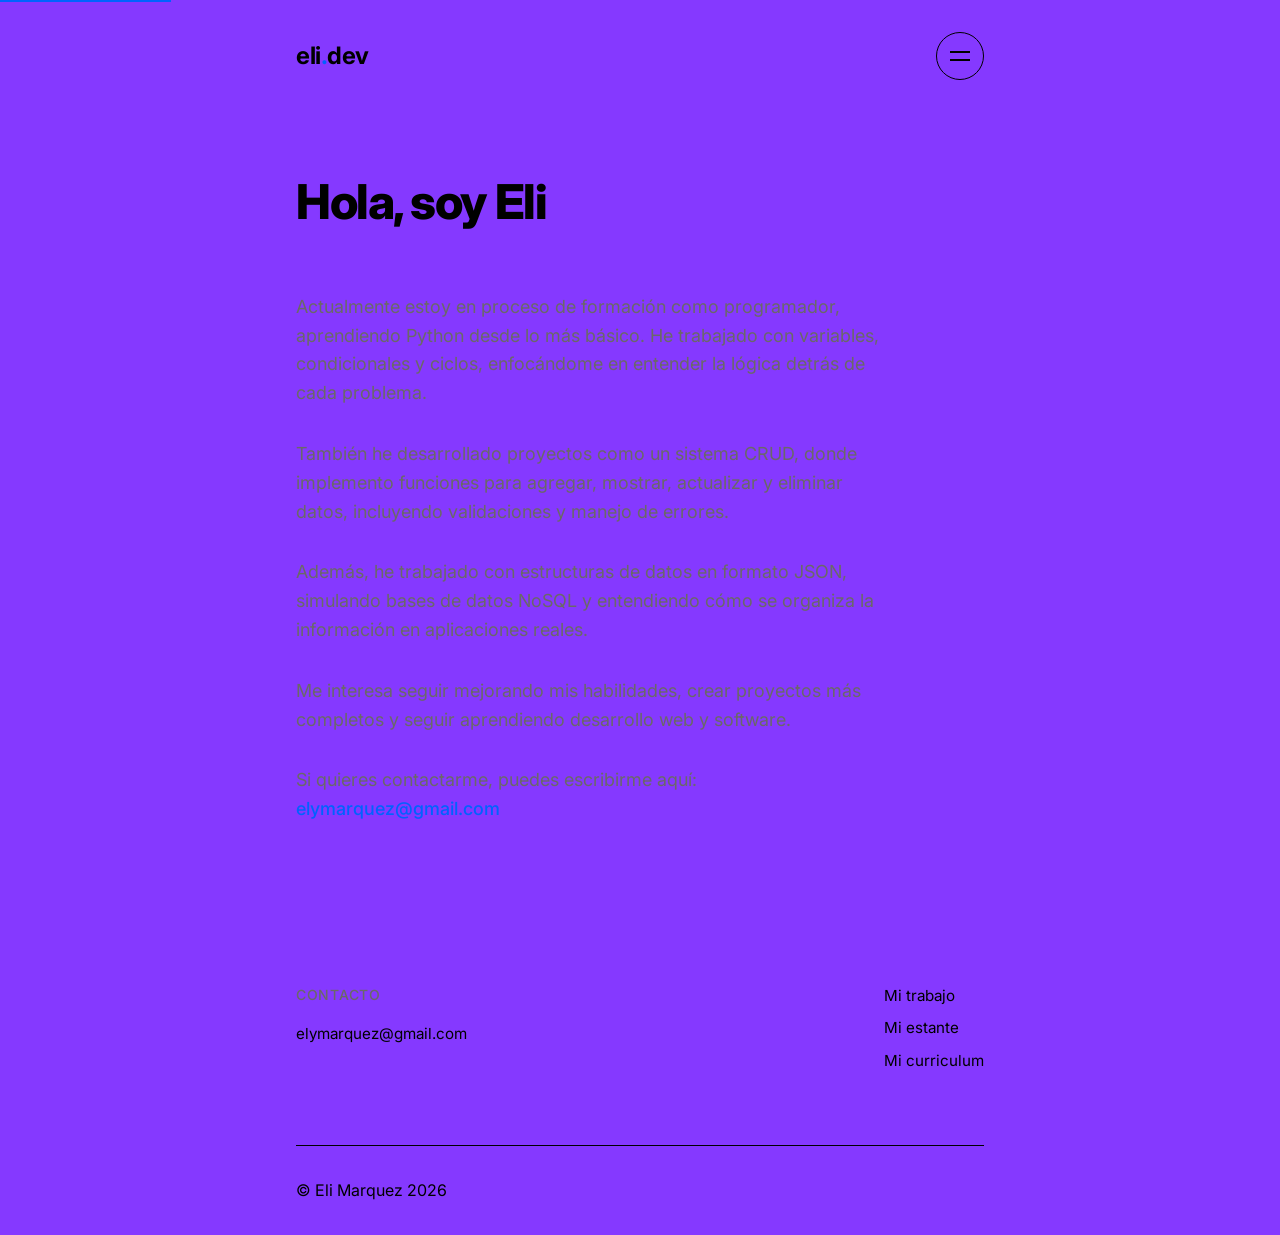
<file: olaolu1/index.html>
<!DOCTYPE html>
<html lang="es">
<head>
  <meta charset="UTF-8" />
  <meta name="viewport" content="width=device-width, initial-scale=1.0" />
  <title>Eli Marquez: Programador de Software</title>
  <meta name="description" content="Estudiante de programación en formación, enfocado en Python, lógica y desarrollo web." />
  
  <link rel="preconnect" href="https://fonts.googleapis.com" />
  <link rel="preconnect" href="https://fonts.gstatic.com" crossorigin />
  <link href="https://fonts.googleapis.com/css2?family=Inter:wght@400;500;600;700;800&display=swap" rel="stylesheet" />
  
  <link rel="stylesheet" href="css/index.css" />
  <link rel="stylesheet" href="css/styles.css" />
</head>
<body>

  <!-- Skip link -->
  <a href="#main" class="skip-link">Saltar al contenido</a>

  <!-- HEADER -->
  <header class="site-header">
    <a href="index.html" class="logo">eli<span>.</span>dev</a>
    <button class="hamburger" id="menuOpen">
      <span></span>
      <span></span>
    </button>
  </header>

  <!-- CONTACT OVERLAY -->
  <div class="contact-overlay" id="contactOverlay">
    <div class="contact-overlay-header">
      <a href="index.html" class="logo">eli<span>.</span>dev</a>
      <button class="close-btn" id="menuClose">
        <span></span>
        <span></span>
      </button>
    </div>

    <div class="contact-overlay-content">
      <div class="contact-group">
        <h3>Contacto</h3>
        <a href="mailto:elymarquez@gmail.com">elymarquez@gmail.com</a>
        <a href="#">Telegram (próximamente)</a>
      </div>

      <nav class="contact-nav">
        <a href="trabajo.html">Mi trabajo</a>
        <a href="estante.html">Mi estante</a>
        <a href="curriculum.html">Mi curriculum</a>
      </nav>
    </div>
  </div>

  <!-- MAIN -->
  <main id="main" class="main-content">
    <section class="intro-section">
      <h1 class="intro-heading">Hola, soy Eli</h1>

      <p class="intro-text">
        Actualmente estoy en proceso de formación como programador, aprendiendo Python desde lo más básico. 
        He trabajado con variables, condicionales y ciclos, enfocándome en entender la lógica detrás de cada problema.
      </p>

      <p class="intro-text">
        También he desarrollado proyectos como un sistema CRUD, donde implemento funciones para agregar, 
        mostrar, actualizar y eliminar datos, incluyendo validaciones y manejo de errores.
      </p>

      <p class="intro-text">
        Además, he trabajado con estructuras de datos en formato JSON, simulando bases de datos NoSQL 
        y entendiendo cómo se organiza la información en aplicaciones reales.
      </p>

      <p class="intro-text">
        Me interesa seguir mejorando mis habilidades, crear proyectos más completos y seguir aprendiendo 
        desarrollo web y software.
      </p>

      <p class="intro-text">
        Si quieres contactarme, puedes escribirme aquí:
        <a href="mailto:elymarquez@gmail.com">elymarquez@gmail.com</a>
      </p>
    </section>
  </main>

  <!-- FOOTER -->
  <footer class="site-footer">
    <div class="footer-top">
      <div class="footer-col">
        <h3>Contacto</h3>
        <a href="mailto:elymarquez@gmail.com">elymarquez@gmail.com</a>
      </div>

      <div class="footer-col">
        <a href="trabajo.html">Mi trabajo</a>
        <a href="estante.html">Mi estante</a>
        <a href="curriculum.html">Mi curriculum</a>
      </div>
    </div>

    <hr class="footer-divider" />

    <div class="footer-bottom">
      <p>&copy; Eli Marquez 2026</p>
    </div>
  </footer>

  <script src="script.js"></script>
</body>
</html>
</file>
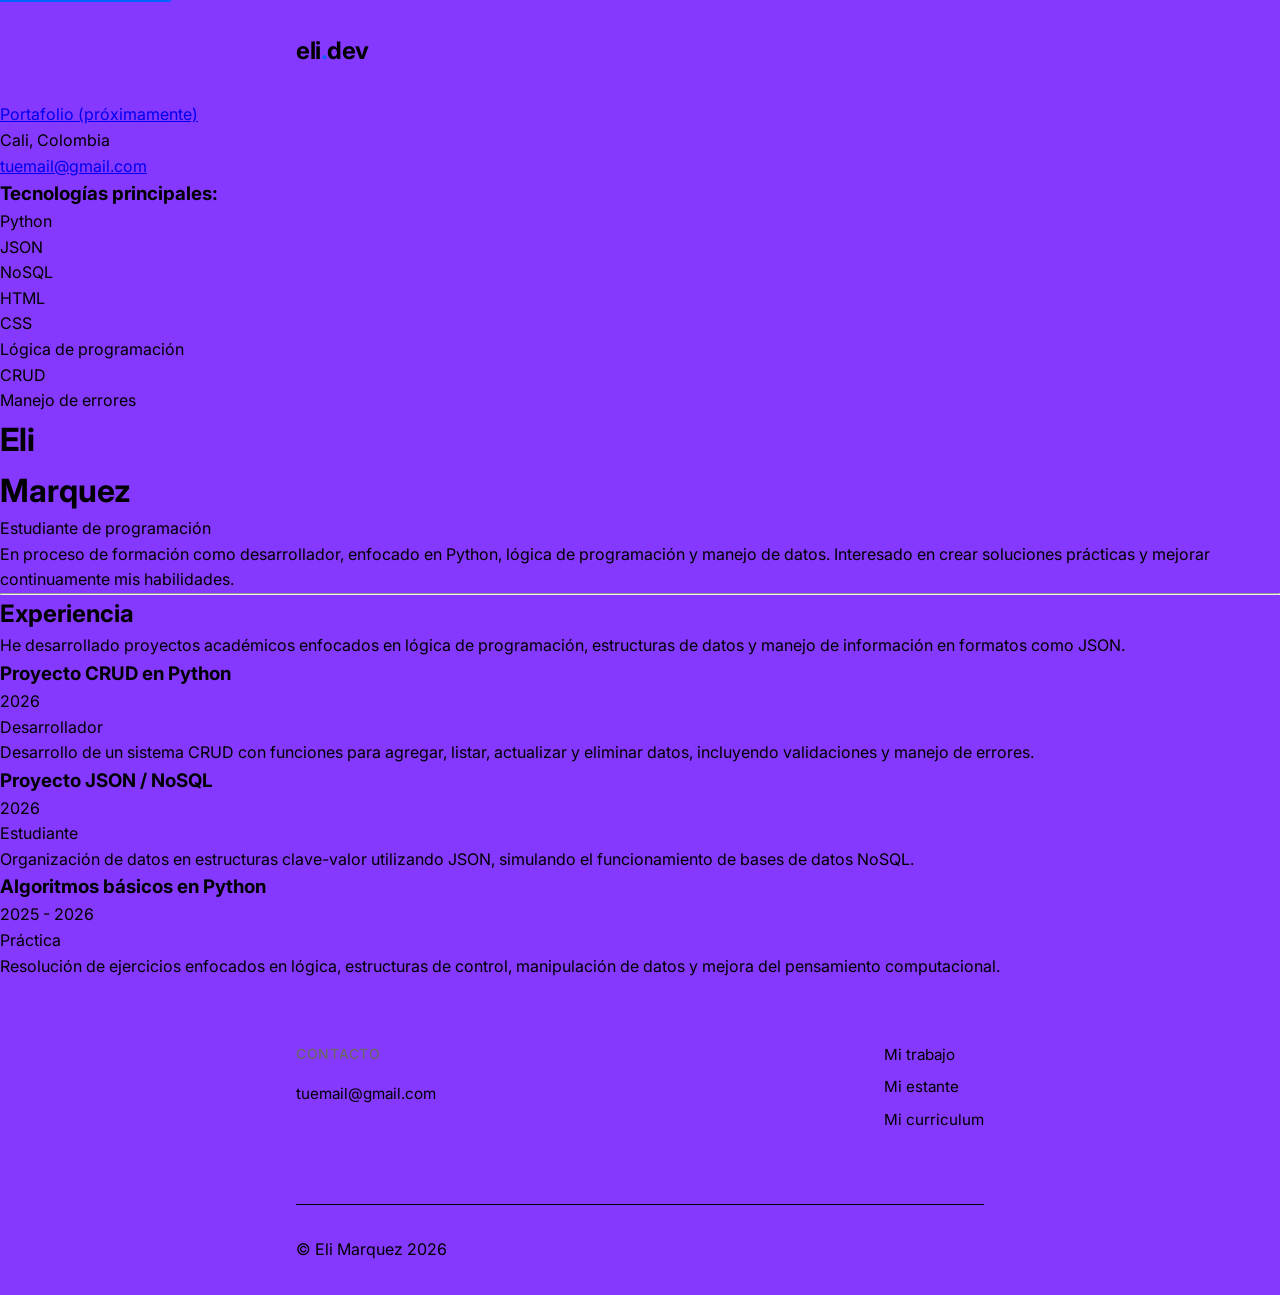
<file: olaolu1/curriculum.html>
<!DOCTYPE html>
<html lang="es">
<head>
  <meta charset="UTF-8" />
  <meta name="viewport" content="width=device-width, initial-scale=1.0" />
  <title>Curriculum - Eli Marquez</title>
  <link rel="preconnect" href="https://fonts.googleapis.com" />
  <link rel="preconnect" href="https://fonts.gstatic.com" crossorigin />
  <link href="https://fonts.googleapis.com/css2?family=Inter:wght@400;500;600;700;800&display=swap" rel="stylesheet" />
  <link rel="stylesheet" href="css/styles.css" />
  <link rel="stylesheet" href="css/curriculum.css" />
</head>
<body>

  <a href="#main" class="skip-link">Saltar al contenido</a>

  <!-- HEADER -->
  <header class="site-header" role="banner">
    <a href="index.html" class="logo">eli<span>.</span>dev</a>
  </header>

  <!-- MAIN -->
  <main id="main" class="resume-layout">

    <!-- SIDEBAR -->
    <aside class="resume-sidebar">
      <div class="resume-sidebar-group">
        <a href="#" class="resume-link">Portafolio (próximamente)</a>
        <p class="resume-location">Cali, Colombia</p>
        <a href="mailto:tuemail@gmail.com" class="resume-link">tuemail@gmail.com</a>
      </div>

      <div class="resume-sidebar-group">
        <h3 class="resume-sidebar-heading">Tecnologías principales:</h3>
        <ul class="resume-skills">
          <li>Python</li>
          <li>JSON</li>
          <li>NoSQL</li>
          <li>HTML</li>
          <li>CSS</li>
          <li>Lógica de programación</li>
          <li>CRUD</li>
          <li>Manejo de errores</li>
        </ul>
      </div>
    </aside>

    <!-- MAIN CONTENT -->
    <div class="resume-main">

      <!-- Name & title -->
      <h1 class="resume-name">Eli<br/>Marquez</h1>
      <p class="resume-title">Estudiante de programación</p>

      <p class="resume-bio">
        En proceso de formación como desarrollador, enfocado en Python,
        lógica de programación y manejo de datos. Interesado en crear
        soluciones prácticas y mejorar continuamente mis habilidades.
      </p>

      <hr class="resume-divider" />

      <!-- Experience -->
      <section class="resume-section">
        <h2 class="resume-section-title">Experiencia</h2>
        <p class="resume-section-intro">
          He desarrollado proyectos académicos enfocados en lógica de programación,
          estructuras de datos y manejo de información en formatos como JSON.
        </p>

        <div class="resume-entry">
          <div class="resume-entry-header">
            <h3>Proyecto CRUD en Python</h3>
            <span class="resume-entry-period">2026</span>
          </div>
          <p class="resume-entry-role">Desarrollador</p>
          <p class="resume-entry-desc">
            Desarrollo de un sistema CRUD con funciones para agregar,
            listar, actualizar y eliminar datos, incluyendo validaciones
            y manejo de errores.
          </p>
        </div>

        <div class="resume-entry">
          <div class="resume-entry-header">
            <h3>Proyecto JSON / NoSQL</h3>
            <span class="resume-entry-period">2026</span>
          </div>
          <p class="resume-entry-role">Estudiante</p>
          <p class="resume-entry-desc">
            Organización de datos en estructuras clave-valor utilizando JSON,
            simulando el funcionamiento de bases de datos NoSQL.
          </p>
        </div>

        <div class="resume-entry">
          <div class="resume-entry-header">
            <h3>Algoritmos básicos en Python</h3>
            <span class="resume-entry-period">2025 - 2026</span>
          </div>
          <p class="resume-entry-role">Práctica</p>
          <p class="resume-entry-desc">
            Resolución de ejercicios enfocados en lógica, estructuras de control,
            manipulación de datos y mejora del pensamiento computacional.
          </p>
        </div>

      </section>

    </div>
  </main>

  <!-- FOOTER -->
  <footer class="site-footer">
    <div class="footer-top">
      <div class="footer-col">
        <h3>Contacto</h3>
        <a href="mailto:tuemail@gmail.com">tuemail@gmail.com</a>
      </div>
      <div class="footer-col">
        <a href="#">Mi trabajo</a>
        <a href="#">Mi estante</a>
        <a href="#">Mi curriculum</a>
      </div>
    </div>
    <hr class="footer-divider" />
    <div class="footer-bottom">
      <p>&copy; Eli Marquez 2026</p>
    </div>
  </footer>

</body>
</html>
</file>
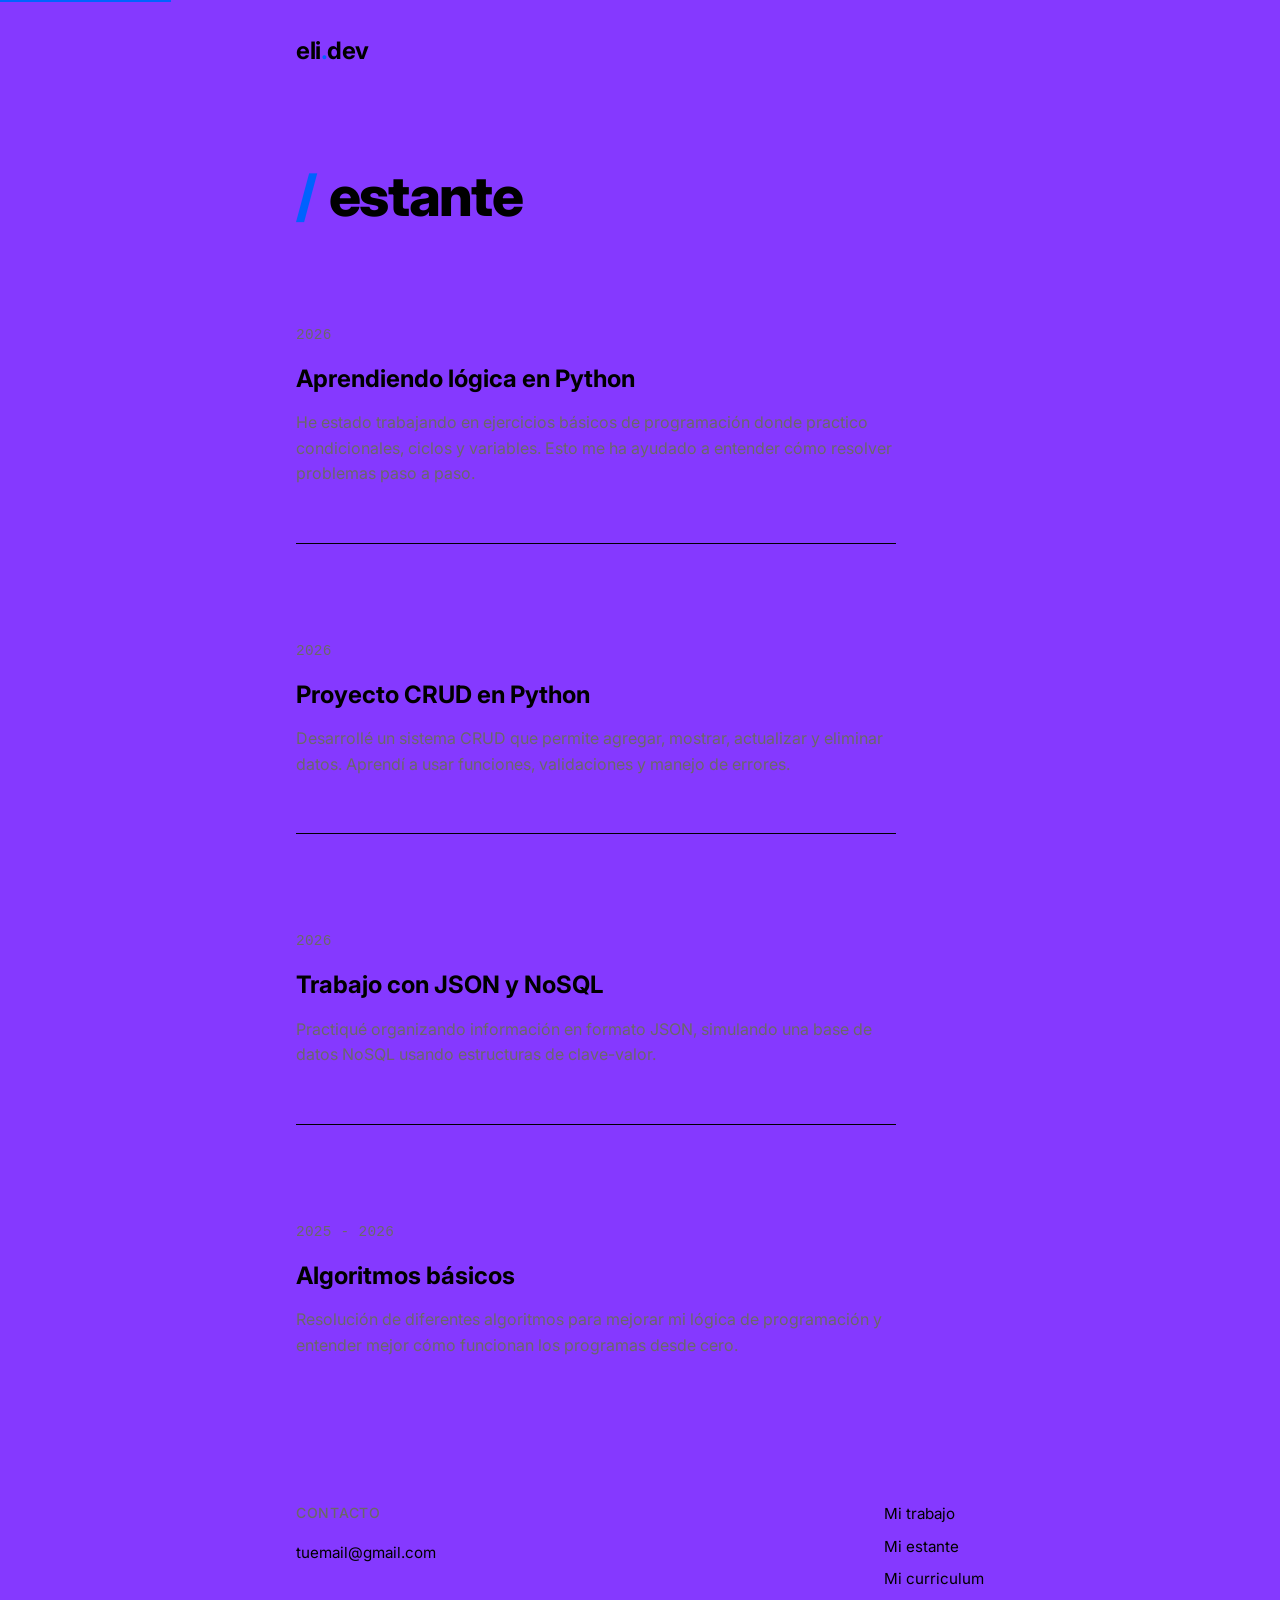
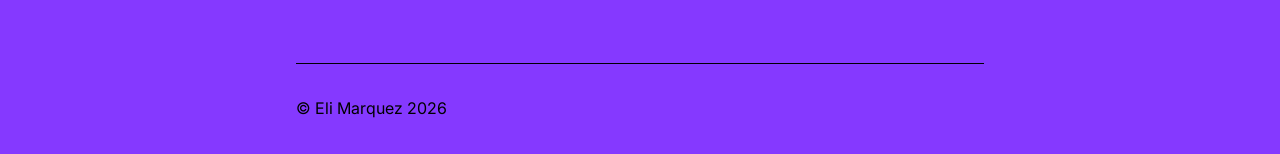
<file: olaolu1/estante.html>
<!DOCTYPE html>
<html lang="es">
<head>
  <meta charset="UTF-8" />
  <meta name="viewport" content="width=device-width, initial-scale=1.0" />
  <title>Estante - Eli Marquez</title>
  <link rel="preconnect" href="https://fonts.googleapis.com" />
  <link rel="preconnect" href="https://fonts.gstatic.com" crossorigin />
  <link href="https://fonts.googleapis.com/css2?family=Inter:wght@400;500;600;700;800&display=swap" rel="stylesheet" />
  <link rel="stylesheet" href="css/styles.css" />
  <link rel="stylesheet" href="css/estante.css" />
</head>
<body>

  <a href="#main" class="skip-link">Saltar al contenido</a>

  <!-- HEADER -->
  <header class="site-header">
    <a href="index.html" class="logo">eli<span>.</span>dev</a>
  </header>

  <!-- MAIN -->
  <main id="main" class="page-content">
    <section class="page-hero">
      <h1 class="page-title"><span class="page-title-slash">/</span> estante</h1>
    </section>

    <section class="posts-list">

      <article class="post-item">
        <time class="post-date">2026</time>
        <h2 class="post-title">
          <a href="#">Aprendiendo lógica en Python</a>
        </h2>
        <p class="post-excerpt">
          He estado trabajando en ejercicios básicos de programación donde practico
          condicionales, ciclos y variables. Esto me ha ayudado a entender cómo
          resolver problemas paso a paso.
        </p>
        <hr class="post-divider" />
      </article>

      <article class="post-item">
        <time class="post-date">2026</time>
        <h2 class="post-title">
          <a href="#">Proyecto CRUD en Python</a>
        </h2>
        <p class="post-excerpt">
          Desarrollé un sistema CRUD que permite agregar, mostrar, actualizar y eliminar datos.
          Aprendí a usar funciones, validaciones y manejo de errores.
        </p>
        <hr class="post-divider" />
      </article>

      <article class="post-item">
        <time class="post-date">2026</time>
        <h2 class="post-title">
          <a href="#">Trabajo con JSON y NoSQL</a>
        </h2>
        <p class="post-excerpt">
          Practiqué organizando información en formato JSON, simulando una base de datos NoSQL
          usando estructuras de clave-valor.
        </p>
        <hr class="post-divider" />
      </article>

      <article class="post-item">
        <time class="post-date">2025 - 2026</time>
        <h2 class="post-title">
          <a href="#">Algoritmos básicos</a>
        </h2>
        <p class="post-excerpt">
          Resolución de diferentes algoritmos para mejorar mi lógica de programación
          y entender mejor cómo funcionan los programas desde cero.
        </p>
      </article>

    </section>
  </main>

  <!-- FOOTER -->
  <footer class="site-footer">
    <div class="footer-top">
      <div class="footer-col">
        <h3>Contacto</h3>
        <a href="mailto:tuemail@gmail.com">tuemail@gmail.com</a>
      </div>
      <div class="footer-col">
        <a href="#">Mi trabajo</a>
        <a href="#">Mi estante</a>
        <a href="#">Mi curriculum</a>
      </div>
    </div>
    <hr class="footer-divider" />
    <div class="footer-bottom">
      <p>&copy; Eli Marquez 2026</p>
    </div>
  </footer>

  <script src="script.js"></script>
</body>
</html>
</file>
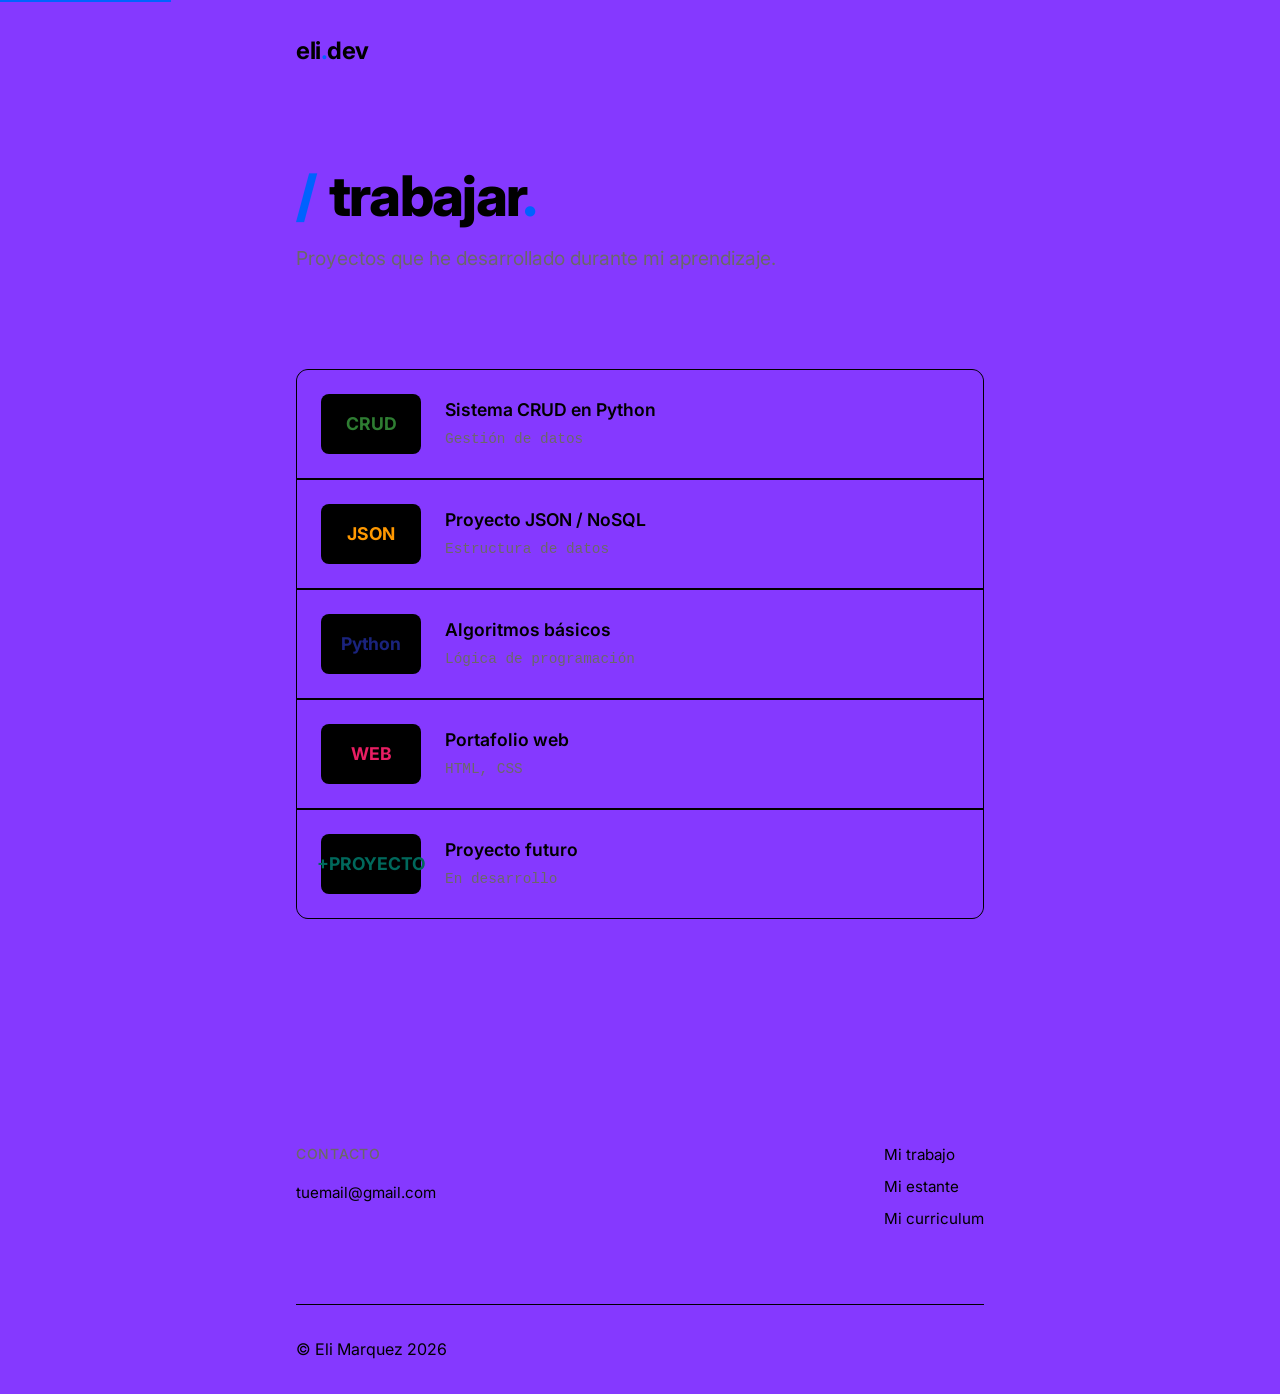
<file: olaolu1/trabajo.html>
<!DOCTYPE html>
<html lang="es">
<head>
  <meta charset="UTF-8" />
  <meta name="viewport" content="width=device-width, initial-scale=1.0" />
  <title>Trabajo - Eli Marquez</title>
  <link rel="preconnect" href="https://fonts.googleapis.com" />
  <link rel="preconnect" href="https://fonts.gstatic.com" crossorigin />
  <link href="https://fonts.googleapis.com/css2?family=Inter:wght@400;500;600;700;800&display=swap" rel="stylesheet" />
  <link rel="stylesheet" href="css/styles.css" />
  <link rel="stylesheet" href="css/trabajo.css" />
</head>
<body>

  <a href="#main" class="skip-link">Saltar al contenido</a>

  <!-- HEADER -->
  <header class="site-header">
    <a href="index.html" class="logo">eli<span>.</span>dev</a>
  </header>

  <!-- MAIN -->
  <main id="main" class="page-content">
    <section class="page-hero">
      <h1 class="page-title"><span class="page-title-slash">/</span> trabajar<span class="page-title-dot">.</span></h1>
      <p class="page-subtitle">Proyectos que he desarrollado durante mi aprendizaje.</p>
    </section>

    <section class="work-grid">

      <!-- CRUD -->
      <a href="#" class="work-card">
        <div class="work-card-logo">
          <span class="work-logo-text" style="color: #2e7d32; font-weight: 700;">
            CRUD
          </span>
        </div>
        <div class="work-card-info">
          <h3>Sistema CRUD en Python</h3>
          <p>Gestión de datos</p>
        </div>
      </a>

      <!-- JSON -->
      <a href="#" class="work-card">
        <div class="work-card-logo">
          <span class="work-logo-text" style="color: #ff9800; font-weight: 700;">
            JSON
          </span>
        </div>
        <div class="work-card-info">
          <h3>Proyecto JSON / NoSQL</h3>
          <p>Estructura de datos</p>
        </div>
      </a>

      <!-- Algoritmos -->
      <a href="#" class="work-card">
        <div class="work-card-logo">
          <span class="work-logo-text" style="color: #1a237e; font-weight: 700;">
            Python
          </span>
        </div>
        <div class="work-card-info">
          <h3>Algoritmos básicos</h3>
          <p>Lógica de programación</p>
        </div>
      </a>

      <!-- HTML -->
      <a href="#" class="work-card">
        <div class="work-card-logo">
          <span class="work-logo-text" style="color: #e91e63; font-weight: 700;">
            WEB
          </span>
        </div>
        <div class="work-card-info">
          <h3>Portafolio web</h3>
          <p>HTML, CSS</p>
        </div>
      </a>

      <!-- Proyecto futuro -->
      <a href="#" class="work-card">
        <div class="work-card-logo">
          <span class="work-logo-text" style="color: #00695c; font-weight: 700;">
            +PROYECTO
          </span>
        </div>
        <div class="work-card-info">
          <h3>Proyecto futuro</h3>
          <p>En desarrollo</p>
        </div>
      </a>

    </section>
  </main>

  <!-- FOOTER -->
  <footer class="site-footer">
    <div class="footer-top">
      <div class="footer-col">
        <h3>Contacto</h3>
        <a href="mailto:tuemail@gmail.com">tuemail@gmail.com</a>
      </div>
      <div class="footer-col">
        <a href="#">Mi trabajo</a>
        <a href="#">Mi estante</a>
        <a href="#">Mi curriculum</a>
      </div>
    </div>
    <hr class="footer-divider" />
    <div class="footer-bottom">
      <p>&copy; Eli Marquez 2026</p>
    </div>
  </footer>

  <script src="script.js"></script>
</body>
</html>
</file>
<file: olaolu1/css/index.css>
/* ===== PÁGINA PRINCIPAL (index.html) ===== */

.main-content {
  max-width: var(--container-width);
  margin: 0 auto;
  padding: var(--spacing-lg) var(--spacing-sm);
  min-height: 60vh;
}

.intro-section {
  animation: fadeIn 0.5s ease-out;
}

.intro-heading {
  font-size: 3rem;
  font-weight: 800;
  line-height: 1.1;
  margin-bottom: var(--spacing-lg);
  letter-spacing: -0.03em;
}

.intro-text {
  font-size: 1.125rem;
  margin-bottom: var(--spacing-md);
  color: var(--color-text-light);
  max-width: 600px;
}

.intro-text a {
  color: var(--color-accent);
  text-decoration: none;
  font-weight: 500;
  border-bottom: 1px solid transparent;
  transition: var(--transition);
}

.intro-text a:hover {
  border-bottom-color: var(--color-accent);
}

/* Responsive */
@media (max-width: 600px) {
  .intro-heading {
    font-size: 2.25rem;
  }

  .intro-text {
    font-size: 1rem;
  }
}
</file>
<file: olaolu1/css/styles.css>
/* ===== RESET Y VARIABLES ===== */
:root {
  --color-bg: #8539ff;
  --color-text: hwb(0 0% 100%);
  --color-text-light: #6b6868;
  --color-accent: #0062ff;
  --color-accent-hover: #0c1424;
  --color-border: #000000;
  --color-overlay: rgba(56, 56, 56, 0.95);
  --spacing-xs: 0.5rem;
  --spacing-sm: 1rem;
  --spacing-md: 2rem;
  --spacing-lg: 4rem;
  --spacing-xl: 6rem;
  --font-sans: 'Inter', -apple-system, BlinkMacSystemFont, 'Segoe UI', Roboto, sans-serif;
  --container-width: 720px;
  --transition: all 0.2s ease;
}

/* Modo oscuro */
@media (prefers-color-scheme: dark) {
  :root {
    --color-bg: #F5F4FC;
    --color-text: #474747;
    --color-text-light: #8B898D;
    --color-border: #000000;
  }
}

/* ===== ESTILOS BASE ===== */
* {
  margin: 0;
  padding: 0;
  box-sizing: border-box;
}

html {
  scroll-behavior: smooth;
}

body {
  font-family: var(--font-sans);
  background-color: var(--color-bg);
  color: var(--color-text);
  line-height: 1.6;
  font-size: 16px;
  -webkit-font-smoothing: antialiased;
  -moz-osx-font-smoothing: grayscale;
}

/* ===== UTILIDADES ===== */
.skip-link {
  position: absolute;
  top: -40px;
  left: 0;
  background: var(--color-accent);
  color: white;
  padding: var(--spacing-xs) var(--spacing-sm);
  text-decoration: none;
  z-index: 100;
}

.skip-link:focus {
  top: 0;
}

/* ===== HEADER ===== */
.site-header {
  max-width: var(--container-width);
  margin: 0 auto;
  padding: var(--spacing-md) var(--spacing-sm);
  display: flex;
  justify-content: space-between;
  align-items: center;
}

.logo {
  font-size: 1.5rem;
  font-weight: 700;
  text-decoration: none;
  color: var(--color-text);
  letter-spacing: -0.02em;
}

.logo span {
  color: var(--color-accent);
}

.hamburger {
  background: none;
  border: 1px solid var(--color-border);
  border-radius: 30px;
  width: 48px;
  height: 48px;
  cursor: pointer;
  display: flex;
  flex-direction: column;
  justify-content: center;
  align-items: center;
  gap: 6px;
  transition: var(--transition);
}

.hamburger:hover {
  border-color: var(--color-accent);
}

.hamburger span {
  display: block;
  width: 20px;
  height: 2px;
  background-color: var(--color-text);
  transition: var(--transition);
}

/* ===== OVERLAY DE CONTACTO ===== */
.contact-overlay {
  position: fixed;
  top: 0;
  left: 0;
  width: 100%;
  height: 100%;
  background-color: var(--color-overlay);
  backdrop-filter: blur(5px);
  z-index: 1000;
  display: none;
  flex-direction: column;
  color: white;
}

.contact-overlay-header {
  max-width: var(--container-width);
  margin: 0 auto;
  width: 100%;
  padding: var(--spacing-md) var(--spacing-sm);
  display: flex;
  justify-content: space-between;
  align-items: center;
}

.contact-overlay-header .logo {
  color: white;
}

.contact-overlay-header .logo span {
  color: var(--color-accent);
}

.close-btn {
  background: none;
  border: 1px solid rgba(255, 255, 255, 0.2);
  border-radius: 30px;
  width: 48px;
  height: 48px;
  cursor: pointer;
  position: relative;
  transition: var(--transition);
}

.close-btn:hover {
  border-color: rgba(255, 255, 255, 0.5);
}

.close-btn span {
  position: absolute;
  top: 50%;
  left: 50%;
  width: 20px;
  height: 2px;
  background-color: white;
}

.close-btn span:first-child {
  transform: translate(-50%, -50%) rotate(45deg);
}

.close-btn span:last-child {
  transform: translate(-50%, -50%) rotate(-45deg);
}

.contact-overlay-content {
  max-width: var(--container-width);
  margin: 0 auto;
  width: 100%;
  padding: var(--spacing-lg) var(--spacing-sm);
  flex: 1;
  display: flex;
  flex-direction: column;
  justify-content: center;
  gap: var(--spacing-xl);
}

.contact-group h3 {
  font-size: 1rem;
  font-weight: 500;
  text-transform: uppercase;
  letter-spacing: 0.05em;
  color: rgba(255, 255, 255, 0.5);
  margin-bottom: var(--spacing-md);
}

.contact-group a {
  display: block;
  color: white;
  text-decoration: none;
  font-size: 2rem;
  font-weight: 600;
  line-height: 1.2;
  margin-bottom: var(--spacing-sm);
  transition: var(--transition);
  border-bottom: 1px solid transparent;
}

.contact-group a:hover {
  color: var(--color-accent);
  border-bottom-color: var(--color-accent);
}

.contact-nav {
  display: flex;
  flex-direction: column;
  gap: var(--spacing-md);
}

.contact-nav a {
  color: white;
  text-decoration: none;
  font-size: 1.5rem;
  font-weight: 500;
  transition: var(--transition);
  opacity: 0.7;
}

.contact-nav a:hover {
  opacity: 1;
  transform: translateX(10px);
}

/* ===== FOOTER ===== */
.site-footer {
  max-width: var(--container-width);
  margin: 0 auto;
  padding: var(--spacing-lg) var(--spacing-sm) var(--spacing-md);
}

.footer-top {
  display: flex;
  justify-content: space-between;
  flex-wrap: wrap;
  gap: var(--spacing-md);
  margin-bottom: var(--spacing-lg);
}

.footer-col h3 {
  font-size: 0.875rem;
  font-weight: 500;
  text-transform: uppercase;
  letter-spacing: 0.05em;
  color: var(--color-text-light);
  margin-bottom: var(--spacing-sm);
}

.footer-col a {
  display: block;
  color: var(--color-text);
  text-decoration: none;
  margin-bottom: var(--spacing-xs);
  transition: var(--transition);
  font-size: 0.95rem;
}

.footer-col a:hover {
  color: var(--color-accent);
}

.footer-divider {
  border: none;
  border-top: 1px solid var(--color-border);
  margin: var(--spacing-md) 0;
}

.footer-bottom {
  display: flex;
  justify-content: space-between;
  align-items: center;
  flex-wrap: wrap;
  gap: var(--spacing-sm);
}

.footer-copyright {
  color: var(--color-text-light);
  font-size: 0.875rem;
}

.footer-socials {
  display: flex;
  gap: var(--spacing-md);
}

.footer-socials a {
  color: var(--color-text-light);
  text-decoration: none;
  font-size: 0.875rem;
  transition: var(--transition);
}

.footer-socials a:hover {
  color: var(--color-accent);
}

/* ===== RESPONSIVE BASE ===== */
@media (max-width: 600px) {
  :root {
    --spacing-lg: 2rem;
    --spacing-xl: 3rem;
  }

  .contact-group a {
    font-size: 1.5rem;
  }

  .contact-nav a {
    font-size: 1.25rem;
  }

  .footer-top {
    flex-direction: column;
    gap: var(--spacing-lg);
  }

  .footer-bottom {
    flex-direction: column;
    align-items: flex-start;
  }
}

/* ===== ANIMACIONES ===== */
@keyframes fadeIn {
  from {
    opacity: 0;
    transform: translateY(10px);
  }
  to {
    opacity: 1;
    transform: translateY(0);
  }
}
</file>
<file: olaolu1/css/curriculum.css>
/* ===== PÁGINA CURRICULUM (curriculum.html) ===== */

.page-content {
  max-width: var(--container-width);
  margin: 0 auto;
  padding: var(--spacing-lg) var(--spacing-sm);
  min-height: 60vh;
}

.page-hero {
  margin-bottom: var(--spacing-xl);
  animation: fadeIn 0.5s ease-out;
}

.page-title {
  font-size: 3.5rem;
  font-weight: 800;
  line-height: 1.1;
  letter-spacing: -0.03em;
  margin-bottom: var(--spacing-sm);
}

.page-title-slash {
  color: var(--color-accent);
  margin-right: 0.25rem;
}

/* Secciones del curriculum */
.cv-section {
  margin-bottom: var(--spacing-xl);
  animation: fadeIn 0.5s ease-out;
}

.cv-section-title {
  font-size: 1.25rem;
  font-weight: 600;
  letter-spacing: -0.01em;
  margin-bottom: var(--spacing-md);
  padding-bottom: var(--spacing-xs);
  border-bottom: 2px solid var(--color-accent);
  display: inline-block;
}

/* Experiencia laboral */
.cv-item {
  margin-bottom: var(--spacing-lg);
}

.cv-item-header {
  display: flex;
  justify-content: space-between;
  align-items: baseline;
  flex-wrap: wrap;
  gap: var(--spacing-sm);
  margin-bottom: var(--spacing-xs);
}

.cv-item-title {
  font-size: 1.2rem;
  font-weight: 700;
  color: var(--color-text);
}

.cv-item-company {
  font-weight: 600;
  color: var(--color-accent);
}

.cv-item-date {
  font-size: 0.85rem;
  color: var(--color-text-light);
  font-family: monospace;
}

.cv-item-description {
  font-size: 0.95rem;
  color: var(--color-text-light);
  line-height: 1.6;
  margin-top: var(--spacing-sm);
  padding-left: var(--spacing-sm);
  border-left: 2px solid var(--color-border);
}

/* Educación */
.cv-education-item {
  margin-bottom: var(--spacing-md);
}

.cv-education-title {
  font-size: 1.1rem;
  font-weight: 600;
  color: var(--color-text);
  margin-bottom: var(--spacing-xs);
}

.cv-education-institution {
  font-size: 0.9rem;
  color: var(--color-accent);
  margin-bottom: var(--spacing-xs);
}

.cv-education-date {
  font-size: 0.85rem;
  color: var(--color-text-light);
  font-family: monospace;
}

/* Habilidades */
.cv-skills-grid {
  display: flex;
  flex-wrap: wrap;
  gap: var(--spacing-sm);
  margin-top: var(--spacing-md);
}

.cv-skill-tag {
  background-color: var(--color-border);
  color: var(--color-text);
  padding: 0.4rem 1rem;
  border-radius: 30px;
  font-size: 0.85rem;
  font-weight: 500;
  transition: var(--transition);
}

.cv-skill-tag:hover {
  background-color: var(--color-accent);
  color: white;
}

/* Contacto en curriculum */
.cv-contact-grid {
  display: grid;
  grid-template-columns: repeat(auto-fit, minmax(200px, 1fr));
  gap: var(--spacing-md);
  margin-top: var(--spacing-md);
}

.cv-contact-item {
  display: flex;
  align-items: center;
  gap: var(--spacing-sm);
}

.cv-contact-icon {
  font-size: 1.2rem;
  color: var(--color-accent);
}

.cv-contact-link {
  color: var(--color-text);
  text-decoration: none;
  font-size: 0.9rem;
  transition: var(--transition);
}

.cv-contact-link:hover {
  color: var(--color-accent);
}

/* Descargar PDF */
.cv-download {
  margin-top: var(--spacing-xl);
  text-align: center;
}

.cv-download-btn {
  display: inline-flex;
  align-items: center;
  gap: var(--spacing-sm);
  background-color: var(--color-accent);
  color: white;
  text-decoration: none;
  padding: 0.8rem 1.8rem;
  border-radius: 40px;
  font-weight: 600;
  font-size: 0.95rem;
  transition: var(--transition);
  border: none;
  cursor: pointer;
}

.cv-download-btn:hover {
  background-color: var(--color-accent-hover);
  transform: translateY(-2px);
}

/* Separador */
.cv-divider {
  border: none;
  border-top: 1px solid var(--color-border);
  margin: var(--spacing-lg) 0;
}

/* Responsive */
@media (max-width: 600px) {
  .page-title {
    font-size: 2.5rem;
  }
  
  .cv-section-title {
    font-size: 1.1rem;
  }
  
  .cv-item-title {
    font-size: 1rem;
  }
  
  .cv-item-header {
    flex-direction: column;
    gap: 0.25rem;
  }
  
  .cv-item-description {
    font-size: 0.9rem;
    padding-left: var(--spacing-xs);
  }
  
  .cv-skills-grid {
    gap: var(--spacing-xs);
  }
  
  .cv-skill-tag {
    padding: 0.3rem 0.8rem;
    font-size: 0.75rem;
  }
}

@media (max-width: 400px) {
  .page-title {
    font-size: 2rem;
  }
  
  .cv-contact-grid {
    grid-template-columns: 1fr;
  }
}
</file>
<file: olaolu1/css/estante.css>
/* ===== PÁGINA ESTANTE (estante.html) ===== */

.page-content {
  max-width: var(--container-width);
  margin: 0 auto;
  padding: var(--spacing-lg) var(--spacing-sm);
  min-height: 60vh;
}

.page-hero {
  margin-bottom: var(--spacing-xl);
  animation: fadeIn 0.5s ease-out;
}

.page-title {
  font-size: 3.5rem;
  font-weight: 800;
  line-height: 1.1;
  letter-spacing: -0.03em;
  margin-bottom: var(--spacing-sm);
}

.page-title-slash {
  color: var(--color-accent);
  margin-right: 0.25rem;
}

/* Lista de posts */
.posts-list {
  display: flex;
  flex-direction: column;
  gap: var(--spacing-lg);
  animation: fadeIn 0.5s ease-out 0.1s both;
  max-width: 600px;
}

/* Artículo individual */
.post-item {
  display: flex;
  flex-direction: column;
  gap: var(--spacing-xs);
}

.post-date {
  font-size: 0.9rem;
  color: var(--color-text-light);
  font-family: monospace;
  text-transform: uppercase;
  letter-spacing: 0.02em;
  margin-bottom: var(--spacing-xs);
}

.post-title {
  font-size: 1.5rem;
  font-weight: 700;
  line-height: 1.3;
  margin-bottom: var(--spacing-xs);
}

.post-title a {
  color: var(--color-text);
  text-decoration: none;
  transition: var(--transition);
  border-bottom: 1px solid transparent;
}

.post-title a:hover {
  color: var(--color-accent);
  border-bottom-color: var(--color-accent);
}

.post-excerpt {
  font-size: 1rem;
  color: var(--color-text-light);
  line-height: 1.6;
  margin-bottom: var(--spacing-sm);
}

.post-divider {
  border: none;
  border-top: 1px solid var(--color-border);
  margin: var(--spacing-md) 0;
}

/* Último artículo sin divider */
.post-item:last-child .post-divider {
  display: none;
}

/* Animaciones para los posts */
@keyframes slideUp {
  from {
    opacity: 0;
    transform: translateY(20px);
  }
  to {
    opacity: 1;
    transform: translateY(0);
  }
}

.post-item {
  animation: slideUp 0.5s ease-out both;
}

.post-item:nth-child(1) { animation-delay: 0.1s; }
.post-item:nth-child(2) { animation-delay: 0.2s; }
.post-item:nth-child(3) { animation-delay: 0.3s; }
.post-item:nth-child(4) { animation-delay: 0.4s; }
.post-item:nth-child(5) { animation-delay: 0.5s; }

/* Responsive */
@media (max-width: 600px) {
  .page-title {
    font-size: 2.5rem;
  }
  
  .post-title {
    font-size: 1.3rem;
  }
  
  .post-excerpt {
    font-size: 0.95rem;
  }
  
  .posts-list {
    gap: var(--spacing-md);
  }
}

@media (max-width: 400px) {
  .page-title {
    font-size: 2rem;
  }
  
  .post-title {
    font-size: 1.2rem;
  }
}
</file>
<file: olaolu1/css/trabajo.css>
/* ===== PÁGINA DE TRABAJO (trabajo.html) ===== */

.page-content {
  max-width: var(--container-width);
  margin: 0 auto;
  padding: var(--spacing-lg) var(--spacing-sm);
  min-height: 60vh;
}

.page-hero {
  margin-bottom: var(--spacing-xl);
  animation: fadeIn 0.5s ease-out;
}

.page-title {
  font-size: 3.5rem;
  font-weight: 800;
  line-height: 1.1;
  letter-spacing: -0.03em;
  margin-bottom: var(--spacing-sm);
}

.page-title-slash {
  color: var(--color-accent);
  margin-right: 0.25rem;
}

.page-title-dot {
  color: var(--color-accent);
}

.page-subtitle {
  font-size: 1.2rem;
  color: var(--color-text-light);
  max-width: 500px;
  line-height: 1.5;
}

/* Grid de trabajos */
.work-grid {
  display: flex;
  flex-direction: column;
  gap: 1px;
  background-color: var(--color-border);
  border: 1px solid var(--color-border);
  border-radius: 12px;
  overflow: hidden;
  margin-bottom: var(--spacing-xl);
  animation: fadeIn 0.5s ease-out 0.1s both;
}

/* Tarjetas de trabajo */
.work-card {
  background-color: var(--color-bg);
  padding: 1.5rem;
  text-decoration: none;
  color: inherit;
  display: flex;
  align-items: center;
  gap: 1.5rem;
  transition: all 0.2s ease;
  position: relative;
}

.work-card:not(:last-child) {
  border-bottom: 1px solid var(--color-border);
}

.work-card:hover {
  background-color: #fafafa;
  transform: translateX(4px);
}

/* Modo oscuro hover */
@media (prefers-color-scheme: dark) {
  .work-card:hover {
    background-color: #1a1a1a;
  }
}

/* Logo de la tarjeta */
.work-card-logo {
  min-width: 100px;
  width: 100px;
  height: 60px;
  display: flex;
  align-items: center;
  justify-content: center;
  background-color: var(--color-border);
  border-radius: 8px;
  transition: all 0.2s ease;
}

.work-card:hover .work-card-logo {
  background-color: var(--color-bg);
  box-shadow: 0 2px 8px rgba(0, 0, 0, 0.05);
}

.work-logo-text {
  font-weight: 600;
  font-size: 1.1rem;
  text-align: center;
  line-height: 1.2;
  padding: 0 0.5rem;
}

/* Información de la tarjeta */
.work-card-info {
  flex: 1;
}

.work-card-info h3 {
  font-size: 1.1rem;
  font-weight: 600;
  margin-bottom: 0.25rem;
  color: var(--color-text);
}

.work-card-info p {
  font-size: 0.9rem;
  color: var(--color-text-light);
  font-family: monospace;
}

/* Responsive */
@media (max-width: 600px) {
  .page-title {
    font-size: 2.5rem;
  }
  
  .page-subtitle {
    font-size: 1rem;
  }
  
  .work-card {
    padding: 1rem;
    gap: 1rem;
  }
  
  .work-card-logo {
    min-width: 80px;
    width: 80px;
    height: 50px;
  }
  
  .work-logo-text {
    font-size: 0.9rem;
  }
}

@media (max-width: 400px) {
  .page-title {
    font-size: 2rem;
  }
  
  .work-card {
    flex-direction: column;
    align-items: flex-start;
  }
  
  .work-card-logo {
    width: 100%;
    min-width: 100%;
  }
}
</file>
